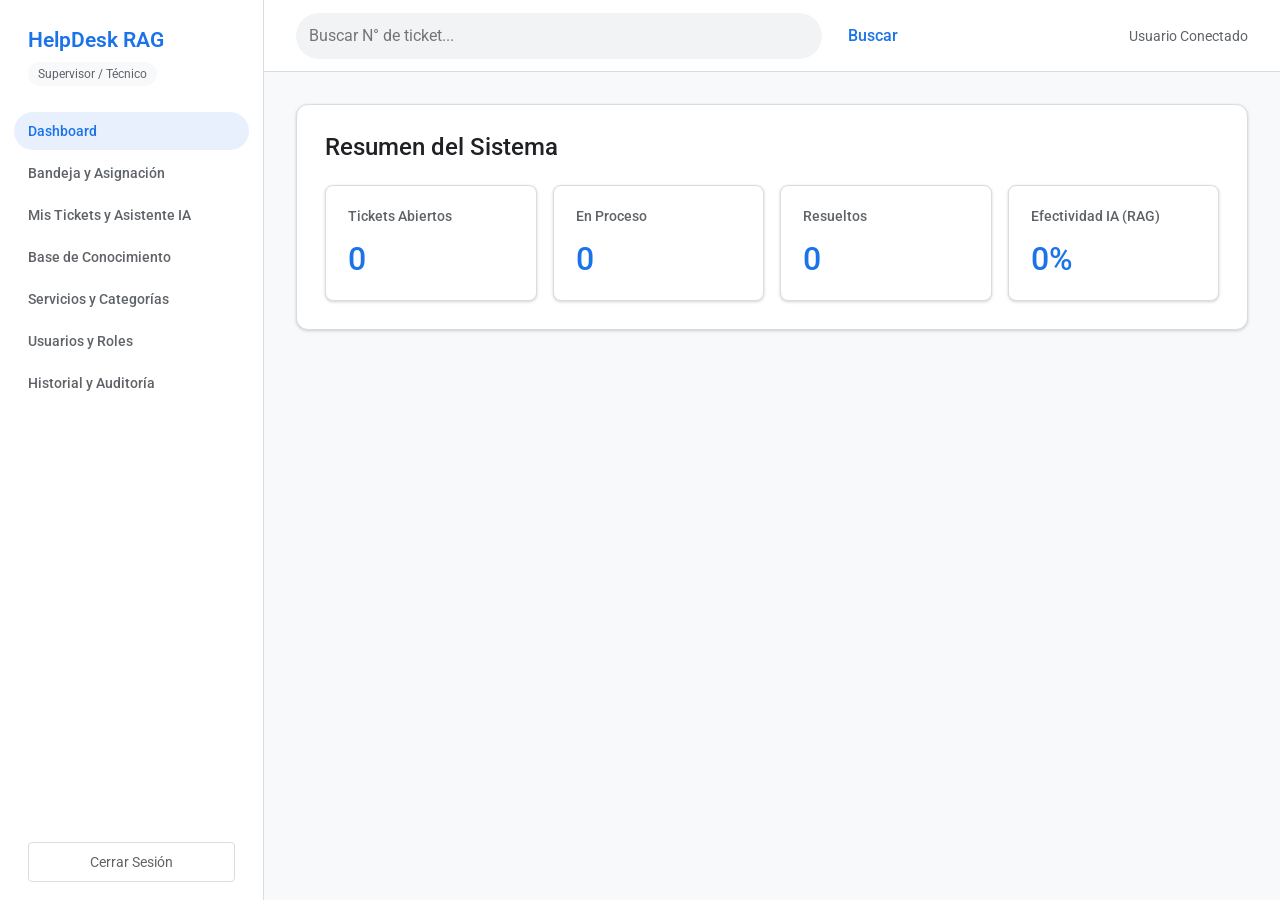
<file: vistas/panel.html>
<!DOCTYPE html>
<html lang="es">
<head>
    <meta charset="UTF-8">
    <meta name="viewport" content="width=device-width, initial-scale=1.0">
    <title>Panel de Control</title>
    <link rel="stylesheet" href="../estilos.css">
</head>
<body class="erp-layout">

    <aside class="barra-lateral">
        <div class="logo-erp">
            <h2>HelpDesk RAG</h2>
            <span class="rol-badge" id="rol-actual">Supervisor / Técnico</span>
        </div>

        <nav class="menu-navegacion">
            <ul>
                <li><a href="#modulo-dashboard" class="nav-link activo">Dashboard</a></li>
                <li><a href="#modulo-supervisor" class="nav-link">Bandeja y Asignación</a></li>
                <li><a href="#modulo-tecnico" class="nav-link">Mis Tickets y Asistente IA</a></li>
                <li><a href="#modulo-conocimiento" class="nav-link">Base de Conocimiento</a></li>
                <li><a href="#modulo-catalogos" class="nav-link">Servicios y Categorías</a></li>
                <li><a href="#modulo-usuarios" class="nav-link">Usuarios y Roles</a></li>
                <li><a href="#modulo-historial" class="nav-link">Historial y Auditoría</a></li>
            </ul>
        </nav>

        <div class="pie-barra">
            <form action="login.html" method="GET">
            <!-- <form action="logout.php" method="POST"> -->
                <button type="submit" class="btn-salir">Cerrar Sesión</button>
            </form>
        </div>
    </aside>

    <div class="area-principal">
        <header class="cabecera-erp">
            <div class="buscador-rapido">
                <form action="buscar_ticket.php" method="GET" onsubmit="event.preventDefault(); document.getElementById('modal-busqueda').showModal();">
                    <input type="text" name="codigo_ticket" placeholder="Buscar N° de ticket..." onsubmit="event.preventDefault(); document.getElementById('modal-busqueda').showModal();">
                    <button type="submit">Buscar</button>
                </form>
            </div>
            <div class="datos-sesion">
                <span id="nombre-usuario">Usuario Conectado</span>
            </div>
        </header>

        <main class="contenedor-modulos">

            <section id="modulo-dashboard" class="vista-modulo">
                <h2>Resumen del Sistema</h2>
                <div class="tarjetas-metricas">
                    <div class="tarjeta">
                        <h3>Tickets Abiertos</h3>
                        <p class="cifra" id="total-abiertos">0</p>
                    </div>
                    <div class="tarjeta">
                        <h3>En Proceso</h3>
                        <p class="cifra" id="total-proceso">0</p>
                    </div>
                    <div class="tarjeta">
                        <h3>Resueltos</h3>
                        <p class="cifra" id="total-resueltos">0</p>
                    </div>
                    <div class="tarjeta">
                        <h3>Efectividad IA (RAG)</h3>
                        <p class="cifra" id="metrica-ia">0%</p>
                    </div>
                </div>
            </section>

            <section id="modulo-supervisor" class="vista-modulo oculto">
                <h2>Gestión y Asignación de Incidencias</h2>
                <table class="tabla-datos">
                    <thead>
                        <tr>
                            <th>Código</th>
                            <th>Fecha</th>
                            <th>Solicitante</th>
                            <th>Servicio Afectado</th>
                            <th>Categoría (Sugerida IA)</th>
                            <th>Prioridad (Sugerida IA)</th>
                            <th>Estado</th>
                            <th>Asignar Técnico</th>
                        </tr>
                    </thead>
                    <tbody id="lista-tickets-pendientes">
                        <tr>
                            <td>TCK-001</td>
                            <td>2026-10-25</td>
                            <td>juan.perez@institucion.edu</td>
                            <td>Sistema Académico</td>
                            <td>Cuentas de usuario</td>
                            <td>Alta</td>
                            <td>Pendiente</td>
                            <td>
                                <form action="asignar_tecnico.php" method="POST" class="form-en-linea" onsubmit="event.preventDefault(); document.getElementById('modal-operacion').showModal();">
                                    <input type="hidden" name="ticket_id" value="1">
                                    <select name="id_tecnico" required>
                                        <option value="">Seleccionar...</option>
                                        <option value="10">Carlos Gómez</option>
                                        <option value="11">Ana Torres</option>
                                    </select>
                                    <select name="id_prioridad" required>
                                        <option value="1">Baja</option>
                                        <option value="2">Media</option>
                                        <option value="3" selected>Alta</option>
                                        <option value="4">Crítica</option>
                                    </select>
                                    <button type="submit">Asignar</button>
                                </form>
                            </td>
                        </tr>
                    </tbody>
                </table>
            </section>

            <section id="modulo-tecnico" class="vista-modulo oculto">
                <h2>Atención de Tickets y Asistente RAG</h2>
                
                <div class="espacio-trabajo-tecnico">
                    <div class="columna-detalle-ticket">
                        <h3>Detalle del Ticket #<span id="tck-numero">001</span></h3>
                        <p><strong>Solicitante:</strong> <span id="tck-solicitante">juan.perez@institucion.edu</span></p>
                        <p><strong>Servicio:</strong> <span id="tck-servicio">Correo Institucional</span></p>
                        <p><strong>Descripción del problema:</strong></p>
                        <div class="caja-texto-lectura" id="tck-descripcion">
                            El usuario no puede acceder al correo institucional. Aparece mensaje de credenciales incorrectas.
                        </div>
                        
                        <p><strong>Evidencias adjuntas:</strong> <a href="#" onclick="event.preventDefault(); document.getElementById('modal-sin-adjunto').showModal();">Ver archivo</a></p>

                        <form action="actualizar_ticket.php" method="POST" id="form-resolucion" onsubmit="event.preventDefault(); document.getElementById('modal-operacion').showModal();">
                            <input type="hidden" name="ticket_id" id="input-ticket-id" value="1">
                            
                            <div class="grupo-input">
                                <label for="diagnostico">Diagnóstico Técnico</label>
                                <textarea id="diagnostico" name="diagnostico" rows="3" required></textarea>
                            </div>

                            <div class="grupo-input">
                                <label for="comentario">Comentarios / Seguimiento</label>
                                <textarea id="comentario" name="comentario" rows="2"></textarea>
                            </div>

                            <div class="grupo-input">
                                <label for="solucion">Solución Aplicada</label>
                                <textarea id="solucion" name="solucion_aplicada" rows="4" required></textarea>
                            </div>

                            <div class="fila-campos">
                                <div class="grupo-input">
                                    <label for="nuevo_estado">Cambiar Estado</label>
                                    <select id="nuevo_estado" name="id_estado" required>
                                        <option value="2">En Atención</option>
                                        <option value="3">En Espera de Usuario</option>
                                        <option value="4">Resuelto</option>
                                        <option value="5">Cerrado</option>
                                    </select>
                                </div>

                                <div class="grupo-input">
                                    <label for="evaluacion_ia">Decisión sobre propuesta IA</label>
                                    <select id="evaluacion_ia" name="decision_ia" required>
                                        <option value="sin_usar">No se consultó IA</option>
                                        <option value="aceptada">Aceptada sin cambios</option>
                                        <option value="modificada">Modificada por el técnico</option>
                                        <option value="descartada">Descartada</option>
                                    </select>
                                </div>
                            </div>

                            <button type="submit" class="btn-guardar">Guardar Cambios del Ticket</button>
                        </form>
                    </div>

                    <div class="columna-asistente-rag">
                        <h3>Asistente Basado en RAG</h3>
                        <form action="consultar_rag.php" method="POST" id="form-rag">
                            <input type="hidden" name="ticket_id" value="1">
                            <div class="grupo-input">
                                <label for="consulta_rag">Contexto o consulta adicional para la IA</label>
                                <input type="text" id="consulta_rag" name="consulta_adicional" placeholder="Buscar procedimiento en base de conocimiento...">
                            </div>
                            <button type="submit" id="btn-pedir-ayuda">Generar Propuesta de Solución</button>
                        </form>

                        <div class="resultado-rag">
                            <h4>Clasificación Automática Sugerida</h4>
                            <ul class="lista-sugerencia-ia">
                                <li><strong>Categoría:</strong> <span id="ia-categoria">Cuentas de usuario</span></li>
                                <li><strong>Prioridad:</strong> <span id="ia-prioridad">Media</span></li>
                                <li><strong>Posible causa:</strong> <span id="ia-causa">Bloqueo por intentos fallidos o caducidad de clave.</span></li>
                            </ul>

                            <h4>Documentos Recuperados (Base de Conocimiento)</h4>
                            <ul id="ia-fuentes">
                                <li>Manual de restablecimiento de cuentas institucionales (Sección 2.1)</li>
                                <li>Procedimiento de desbloqueo en directorio activo</li>
                            </ul>

                            <h4>Propuesta de Solución Generada</h4>
                            <div class="caja-propuesta" id="ia-propuesta-texto">
                                1. Verificar estado de bloqueo de la cuenta en el panel de administración.
                                2. Generar contraseña temporal y enviarla al correo alternativo registrado.
                                3. Solicitar al usuario limpiar caché del navegador antes de reintentar.
                            </div>

                            <div class="acciones-rag">
                                <button type="button" id="btn-copiar-solucion" onclick="document.getElementById('solucion').value = document.getElementById('ia-propuesta-texto').innerText; document.getElementById('evaluacion_ia').value = 'aceptada';">Usar esta solución</button>
                            </div>
                        </div>
                    </div>
                </div>
            </section>

            <section id="modulo-conocimiento" class="vista-modulo oculto">
                <h2>Base de Conocimiento (Fuentes para RAG)</h2>
                
                <form action="guardar_conocimiento.php" method="POST" enctype="multipart/form-data" class="form-bloque" onsubmit="event.preventDefault(); document.getElementById('modal-operacion').showModal();">
                    <h3>Registrar Documento o Procedimiento</h3>
                    <div class="fila-campos">
                        <div class="grupo-input">
                            <label for="titulo_doc">Título del Documento o Solución</label>
                            <input type="text" id="titulo_doc" name="titulo" required>
                        </div>
                        <div class="grupo-input">
                            <label for="tipo_doc">Tipo de Recurso</label>
                            <select id="tipo_doc" name="tipo_recurso" required>
                                <option value="manual">Manual Técnico</option>
                                <option value="procedimiento">Procedimiento Operativo</option>
                                <option value="faq">Pregunta Frecuente (FAQ)</option>
                                <option value="solucion_previa">Solución a Incidencia Anterior</option>
                            </select>
                        </div>
                        <div class="grupo-input">
                            <label for="cat_doc">Categoría Asociada</label>
                            <select id="cat_doc" name="id_categoria" required>
                                <option value="1">Equipos Informáticos</option>
                                <option value="2">Software</option>
                                <option value="3">Redes y Conectividad</option>
                                <option value="4">Cuentas de Usuario</option>
                                <option value="5">Sistemas Institucionales</option>
                                <option value="6">Impresoras</option>
                            </select>
                        </div>
                    </div>

                    <div class="grupo-input">
                        <label for="contenido_doc">Contenido en Texto (Para indexación del RAG)</label>
                        <textarea id="contenido_doc" name="contenido_texto" rows="5" required></textarea>
                    </div>

                    <div class="grupo-input">
                        <label for="archivo_doc">Archivo Adjunto (PDF, DOCX, TXT)</label>
                        <input type="file" id="archivo_doc" name="archivo_adjunto">
                    </div>

                    <button type="submit">Guardar en Base de Conocimiento</button>
                </form>

                <table class="tabla-datos">
                    <thead>
                        <tr>
                            <th>ID</th>
                            <th>Título</th>
                            <th>Tipo</th>
                            <th>Categoría</th>
                            <th>Fecha Registro</th>
                            <th>Acciones</th>
                        </tr>
                    </thead>
                    <tbody id="tabla-conocimiento">
                        <tr>
                            <td>DOC-01</td>
                            <td>Restablecimiento de correo institucional</td>
                            <td>Procedimiento</td>
                            <td>Cuentas de Usuario</td>
                            <td>2026-10-01</td>
                            <td>
                                <form action="eliminar_conocimiento.php" method="POST" onsubmit="event.preventDefault(); document.getElementById('modal-operacion').showModal();">
                                    <input type="hidden" name="id_documento" value="1">
                                    <button type="submit">Eliminar</button>
                                </form>
                            </td>
                        </tr>
                    </tbody>
                </table>
            </section>

            <section id="modulo-catalogos" class="vista-modulo oculto">
                <h2>Configuración de Servicios, Categorías, Prioridades y Estados</h2>
                
                <div class="grilla-catalogos">
                    <form action="guardar_servicio.php" method="POST" class="caja-catalogo" onsubmit="event.preventDefault(); document.getElementById('modal-operacion').showModal();">
                        <h3>Nuevo Servicio TI</h3>
                        <div class="grupo-input">
                            <label for="nom_servicio">Nombre del Servicio</label>
                            <input type="text" id="nom_servicio" name="nombre_servicio" required>
                        </div>
                        <div class="grupo-input">
                            <label for="desc_servicio">Descripción</label>
                            <input type="text" id="desc_servicio" name="descripcion_servicio">
                        </div>
                        <button type="submit">Agregar Servicio</button>
                    </form>

                    <form action="guardar_categoria.php" method="POST" class="caja-catalogo" onsubmit="event.preventDefault(); document.getElementById('modal-operacion').showModal();">
                        <h3>Nueva Categoría de Incidencia</h3>
                        <div class="grupo-input">
                            <label for="nom_categoria">Nombre de Categoría</label>
                            <input type="text" id="nom_categoria" name="nombre_categoria" required>
                        </div>
                        <button type="submit">Agregar Categoría</button>
                    </form>

                    <form action="guardar_prioridad.php" method="POST" class="caja-catalogo" onsubmit="event.preventDefault(); document.getElementById('modal-operacion').showModal();">
                        <h3>Nivel de Prioridad</h3>
                        <div class="grupo-input">
                            <label for="nom_prioridad">Nombre (Ej. Crítica, Alta)</label>
                            <input type="text" id="nom_prioridad" name="nombre_prioridad" required>
                        </div>
                        <div class="grupo-input">
                            <label for="tiempo_sla">Tiempo de Respuesta (Horas)</label>
                            <input type="number" id="tiempo_sla" name="horas_sla" required>
                        </div>
                        <button type="submit">Agregar Prioridad</button>
                    </form>

                    <form action="guardar_estado.php" method="POST" class="caja-catalogo" onsubmit="event.preventDefault(); document.getElementById('modal-operacion').showModal();">
                        <h3>Estado de Ticket</h3>
                        <div class="grupo-input">
                            <label for="nom_estado">Nombre del Estado</label>
                            <input type="text" id="nom_estado" name="nombre_estado" required>
                        </div>
                        <button type="submit">Agregar Estado</button>
                    </form>
                </div>
            </section>

            <section id="modulo-usuarios" class="vista-modulo oculto">
                <h2>Gestión de Usuarios y Roles</h2>
                
                <form action="guardar_usuario.php" method="POST" class="form-bloque" onsubmit="event.preventDefault(); document.getElementById('modal-operacion').showModal();">
                    <div class="fila-campos">
                        <div class="grupo-input">
                            <label for="usu_nombre">Nombre Completo</label>
                            <input type="text" id="usu_nombre" name="nombre_completo" required>
                        </div>
                        <div class="grupo-input">
                            <label for="usu_correo">Correo Electrónico</label>
                            <input type="email" id="usu_correo" name="correo" required>
                        </div>
                        <div class="grupo-input">
                            <label for="usu_clave">Contraseña</label>
                            <input type="password" id="usu_clave" name="password" required>
                        </div>
                        <div class="grupo-input">
                            <label for="usu_rol">Rol en el Sistema</label>
                            <select id="usu_rol" name="id_rol" required>
                                <option value="2">Supervisor de Soporte</option>
                                <option value="3">Técnico TI</option>
                            </select>
                        </div>
                    </div>
                    <button type="submit">Registrar Personal</button>
                </form>

                <table class="tabla-datos">
                    <thead>
                        <tr>
                            <th>ID</th>
                            <th>Nombre</th>
                            <th>Correo</th>
                            <th>Rol</th>
                            <th>Estado</th>
                            <th>Acción</th>
                        </tr>
                    </thead>
                    <tbody id="tabla-personal">
                        <tr>
                            <td>10</td>
                            <td>Carlos Gómez</td>
                            <td>cgomez@institucion.edu</td>
                            <td>Técnico TI</td>
                            <td>Activo</td>
                            <td>
                                <form action="cambiar_estado_usuario.php" method="POST" onsubmit="event.preventDefault(); document.getElementById('modal-operacion').showModal();">
                                    <input type="hidden" name="id_usuario" value="10">
                                    <button type="submit">Desactivar</button>
                                </form>
                            </td>
                        </tr>
                    </tbody>
                </table>
            </section>

            <section id="modulo-historial" class="vista-modulo oculto">
                <h2>Historial de Tickets y Auditoría del Sistema</h2>
                
                <div class="filtros-auditoria">
                    <form action="filtrar_auditoria.php" method="GET" class="fila-campos" onsubmit="event.preventDefault(); document.getElementById('modal-busqueda').showModal();">
                        <input type="date" name="fecha_inicio">
                        <input type="date" name="fecha_fin">
                        <select name="filtro_decision_ia">
                            <option value="">Todas las decisiones IA</option>
                            <option value="aceptada">IA Aceptada</option>
                            <option value="modificada">IA Modificada</option>
                            <option value="descartada">IA Descartada</option>
                        </select>
                        <button type="submit">Filtrar Registros</button>
                    </form>
                </div>

                <table class="tabla-datos">
                    <thead>
                        <tr>
                            <th>Fecha / Hora</th>
                            <th>Usuario / Técnico</th>
                            <th>Módulo / Ticket</th>
                            <th>Acción Realizada</th>
                            <th>Evaluación Recomendación IA</th>
                        </tr>
                    </thead>
                    <tbody id="tabla-auditoria">
                        <tr>
                            <td>2026-10-25 14:30</td>
                            <td>Carlos Gómez</td>
                            <td>TCK-001</td>
                            <td>Cambio de estado a Resuelto</td>
                            <td>Aceptada sin cambios</td>
                        </tr>
                    </tbody>
                </table>
            </section>

        </main>
    </div>
    <script>
        function mostrarModulo(idModulo, enlaceActivo) {
            document.querySelectorAll('.vista-modulo').forEach(s => s.classList.add('oculto'));
            document.getElementById(idModulo).classList.remove('oculto');
            document.querySelectorAll('.nav-link').forEach(a => a.classList.remove('activo'));
            enlaceActivo.classList.add('activo');
        }
    </script>
    <script src="../app.js"></script>

</body>
</html>
</file>
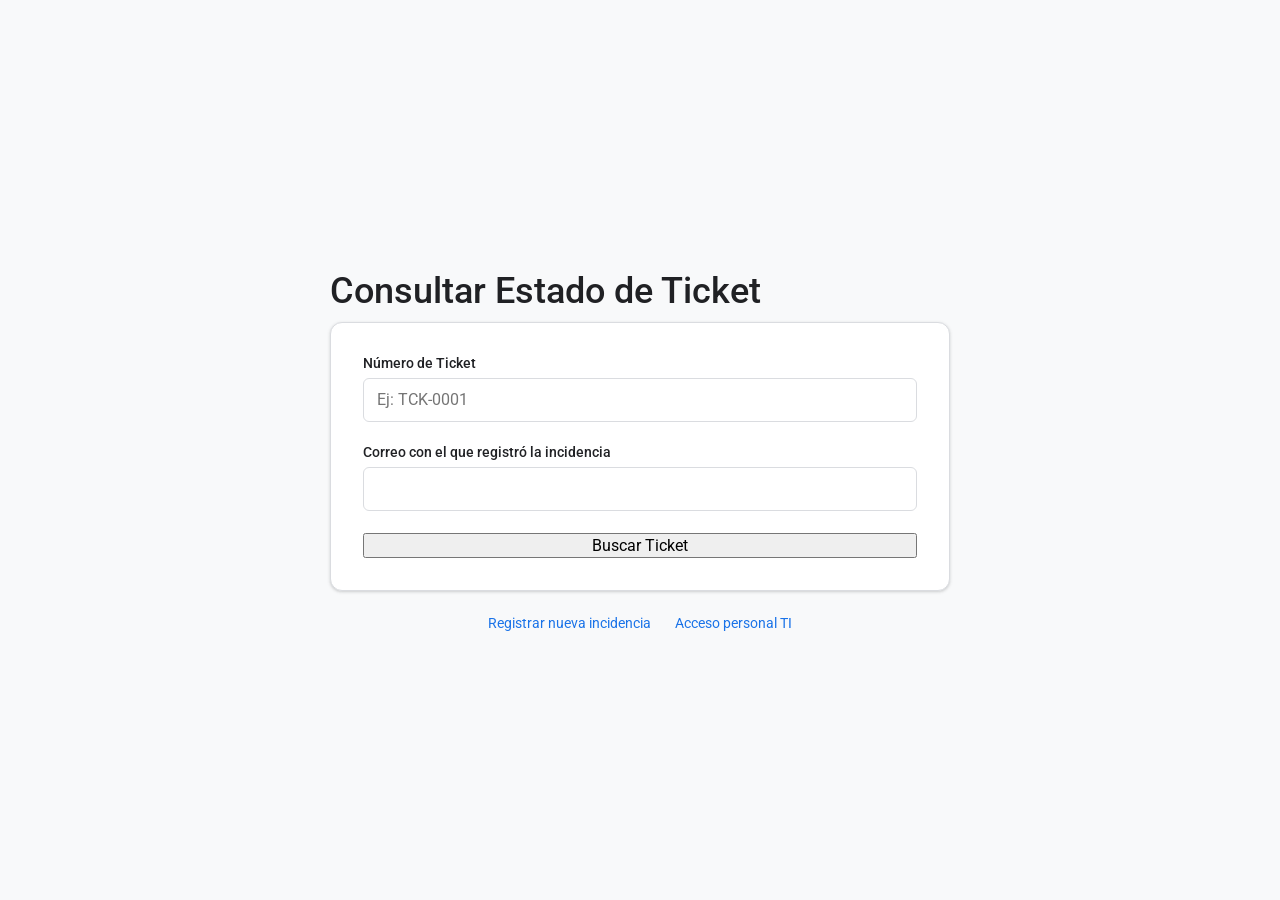
<file: vistas/seguimiento.html>
<!DOCTYPE html>
<html lang="es">
<head>
    <meta charset="UTF-8">
    <meta name="viewport" content="width=device-width, initial-scale=1.0">
    <title>Seguimiento de Ticket</title>
    <link rel="stylesheet" href="../estilos.css">
</head>
<body class="pagina-publica">

    <main class="contenedor-publico">
        <h1>Consultar Estado de Ticket</h1>
        
        <form id="form-consulta-ticket" class="form-consulta">
            <div class="grupo-input">
                <label for="codigo">Número de Ticket</label>
                <input type="text" id="codigo" name="codigo_ticket" placeholder="Ej: TCK-0001" required>
            </div>
            <div class="grupo-input">
                <label for="correo_solicitante">Correo con el que registró la incidencia</label>
                <input type="email" id="correo_solicitante" name="correo" required>
            </div>
            <button type="submit">Buscar Ticket</button>
        </form>

        <section id="resultado-seguimiento" class="caja-resultado oculto">
            <h2>Información del Ticket: <span id="seg-codigo" style="color: #1a73e8;"></span></h2>
            <p><strong>Fecha de registro:</strong> <span id="seg-fecha"></span></p>
            <p><strong>Solicitante:</strong> <span id="seg-solicitante"></span></p>
            <p><strong>Servicio afectado:</strong> <span id="seg-servicio"></span></p>
            <p><strong>Estado actual:</strong> <span id="seg-estado" style="font-weight: bold; color: #185abc;"></span></p>
            <div class="bloque-respuesta">
                <h3>Última actualización / Solución:</h3>
                <p id="seg-comentario"></p>
            </div>
        </section>

        <div class="enlaces-publicos">
            <a href="ticket.html">Registrar nueva incidencia</a>
            <a href="login.html">Acceso personal TI</a>
        </div>
    </main>

    <script>
        const formConsulta = document.getElementById('form-consulta-ticket');

        formConsulta.addEventListener('submit', async (e) => {
            e.preventDefault();
            const codigo = document.getElementById('codigo').value;
            const correo = document.getElementById('correo_solicitante').value;

            try {
                const res = await fetch(`../conexion/consultar_estado_publico.php?codigo_ticket=${encodeURIComponent(codigo)}&correo=${encodeURIComponent(correo)}`);
                const data = await res.json();

                if (data.exito) {
                    const t = data.ticket;
                    document.getElementById('seg-codigo').textContent = t.codigo_ticket;
                    document.getElementById('seg-fecha').textContent = t.created_at;
                    document.getElementById('seg-solicitante').textContent = t.nombre_solicitante;
                    document.getElementById('seg-servicio').textContent = t.servicio_afectado;
                    document.getElementById('seg-estado').textContent = t.estado;
                    document.getElementById('seg-comentario').textContent = t.solucion_aplicada || 'El ticket se encuentra registrado y pendiente de atención técnica.';
                    document.getElementById('resultado-seguimiento').classList.remove('oculto');
                } else {
                    alert(data.mensaje);
                }
            } catch (err) {
                alert('Error al conectar con la base de datos.');
            }
        });

        const urlParams = new URLSearchParams(window.location.search);
        if (urlParams.get('codigo') && urlParams.get('correo')) {
            document.getElementById('codigo').value = urlParams.get('codigo');
            document.getElementById('correo_solicitante').value = urlParams.get('correo');
            formConsulta.dispatchEvent(new Event('submit'));
        }
    </script>
</body>
</html>
</file>
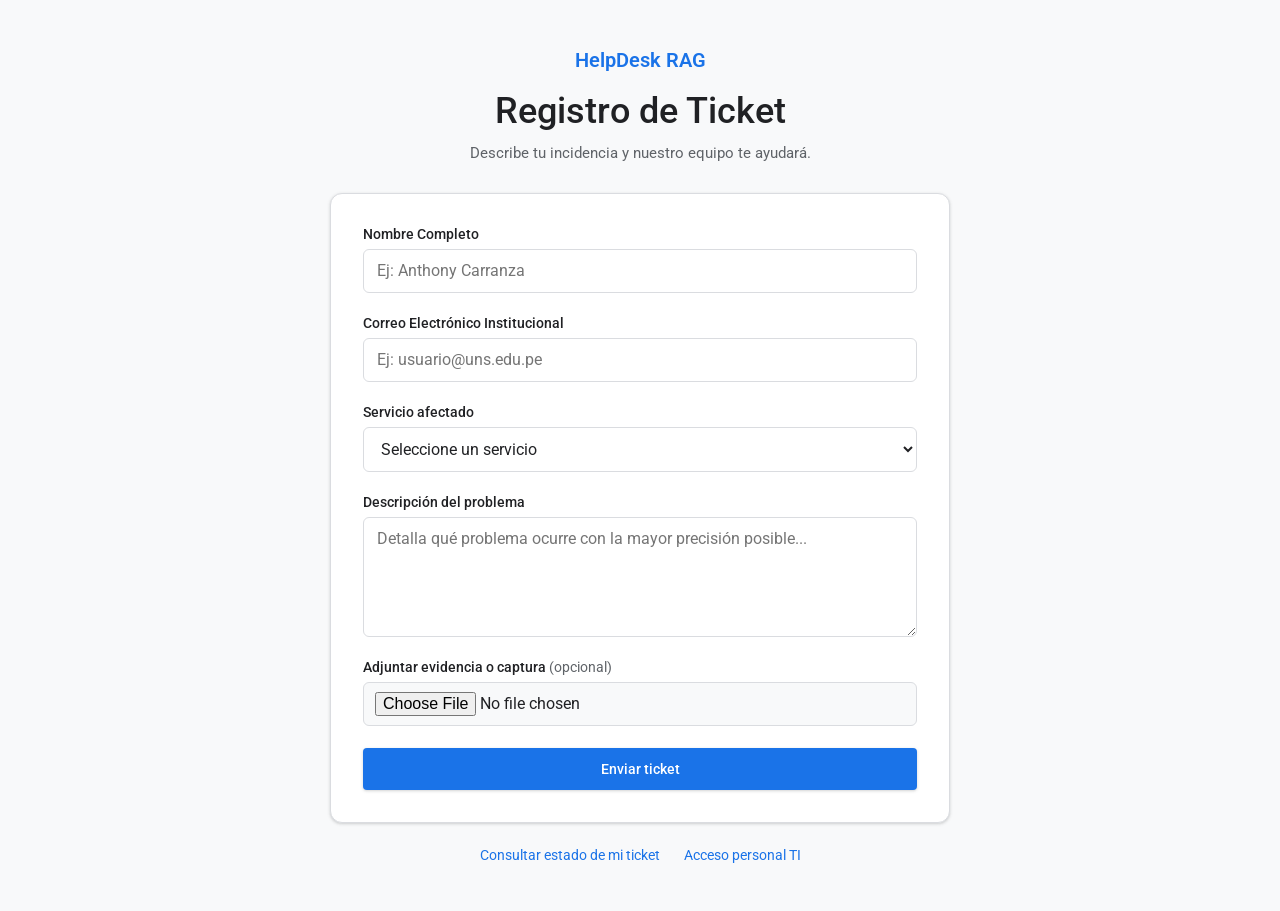
<file: vistas/ticket.html>
<!DOCTYPE html>
<html lang="es">
<head>
    <meta charset="UTF-8">
    <meta name="viewport" content="width=device-width, initial-scale=1.0">
    <title>Registro de Ticket - HelpDesk RAG</title>
    <link rel="stylesheet" href="../estilos.css">
</head>
<body class="pagina-publica">
    <main class="contenedor-publico">
        <div class="encabezado-publico">
            <span class="marca-google">HelpDesk RAG</span>
            <h1>Registro de Ticket</h1>
            <p>Describe tu incidencia y nuestro equipo te ayudará.</p>
        </div>

        <form action="../conexion/guardar_ticket.php" method="POST" enctype="multipart/form-data" class="form-publico formulario-ticket">
            
            <div class="grupo-input">
                <label for="nombre">Nombre Completo</label>
                <input type="text" id="nombre" name="nombre" placeholder="Ej: Anthony Carranza" required>
            </div>

            <div class="grupo-input">
                <label for="correo">Correo Electrónico Institucional</label>
                <input type="email" id="correo" name="correo" placeholder="Ej: usuario@uns.edu.pe" required>
            </div>

            <div class="grupo-input">
                <label for="servicio">Servicio afectado</label>
                <select id="servicio" name="servicio" required>
                    <option value="" disabled selected>Seleccione un servicio</option>
                    <option value="1">Cuentas y Accesos (Correo / Portal Académico)</option>
                    <option value="2">Redes y Conectividad (Wi-Fi / Red Cableada)</option>
                    <option value="3">Equipos y Hardware (Computadoras / Impresoras)</option>
                </select>
            </div>

            <div class="grupo-input">
                <label for="descripcion">Descripción del problema</label>
                <textarea id="descripcion" name="descripcion" maxlength="500" placeholder="Detalla qué problema ocurre con la mayor precisión posible..." required></textarea>
            </div>

            <div class="grupo-input">
                <label for="archivo">Adjuntar evidencia o captura <span>(opcional)</span></label>
                <input type="file" id="archivo" name="archivo" accept=".jpg,.jpeg,.png,.pdf,.docx,.xlsx">
            </div>

            <button type="submit" class="btn-google">Enviar ticket</button>
        </form>

        <nav class="enlaces-publicos">
            <a href="seguimiento.html">Consultar estado de mi ticket</a>
            <a href="login.html">Acceso personal TI</a>
        </nav>
    </main>
</body>
</html>
</file>
<file: estilos.css>
@import url("https://fonts.googleapis.com/css2?family=Google+Sans:wght@400;500;600;700&family=Roboto:wght@400;500;700&display=swap");

:root {
    --azul: #1a73e8;
    --azul-oscuro: #185abc;
    --azul-claro: #e8f0fe;
    --azul-superficie: #f1f5fe;
    --texto: #202124;
    --texto-secundario: #5f6368;
    --borde: #dadce0;
    --fondo: #f8f9fa;
    --superficie: #ffffff;
    --rojo: #d93025;
    --sombra-1: 0 1px 2px rgba(60, 64, 67, 0.12), 0 1px 3px 1px rgba(60, 64, 67, 0.08);
    --sombra-2: 0 3px 6px rgba(60, 64, 67, 0.15), 0 1px 2px rgba(60, 64, 67, 0.1);
    --radio: 8px;
    --radio-pill: 999px;
    --transicion: 180ms cubic-bezier(0.4, 0, 0.2, 1);
}

* {
    box-sizing: border-box;
}

html {
    min-width: 320px;
    font-family: Roboto, Arial, sans-serif;
    color: var(--texto);
    background: var(--fondo);
    -webkit-font-smoothing: antialiased;
}

body {
    min-height: 100vh;
    margin: 0;
    background: var(--fondo);
}

a {
    color: var(--azul);
    text-decoration: none;
}

a:hover {
    text-decoration: underline;
}

button,
input,
select,
textarea {
    font: inherit;
}

button {
    cursor: pointer;
}

button:focus-visible,
a:focus-visible,
input:focus-visible,
select:focus-visible,
textarea:focus-visible {
    outline: 3px solid rgba(26, 115, 232, 0.3);
    outline-offset: 2px;
}

.oculto {
    display: none !important;
}

.pagina-publica {
    display: flex;
    align-items: flex-start;
    justify-content: center;
    min-height: 100vh;
    padding: 48px 20px;
    background: var(--fondo);
}

.contenedor-publico {
    width: min(100%, 620px);
    margin: auto;
}

.encabezado-publico {
    margin-bottom: 28px;
    text-align: center;
}

.marca-google {
    display: inline-block;
    margin-bottom: 18px;
    color: var(--azul);
    font-family: "Google Sans", Roboto, Arial, sans-serif;
    font-size: 20px;
    font-weight: 600;
}

.encabezado-publico h1,
.contenedor-publico > h1 {
    margin: 0 0 10px;
    font-family: "Google Sans", Roboto, Arial, sans-serif;
    font-size: clamp(28px, 4vw, 36px);
    font-weight: 500;
}

.encabezado-publico p {
    margin: 0;
    color: var(--texto-secundario);
    font-size: 15px;
    line-height: 1.5;
}

.form-publico,
.form-consulta,
.caja-resultado {
    padding: 32px;
    border: 1px solid var(--borde);
    border-radius: 12px;
    background: var(--superficie);
    box-shadow: var(--sombra-1);
}

.form-publico,
.form-consulta {
    display: grid;
    gap: 22px;
}

.grupo-input {
    display: flex;
    flex-direction: column;
    gap: 7px;
}

.grupo-input label {
    color: var(--texto);
    font-size: 14px;
    font-weight: 500;
}

.grupo-input label span {
    color: var(--texto-secundario);
    font-weight: 400;
}

input:not([type="hidden"]),
select,
textarea {
    width: 100%;
    min-height: 44px;
    padding: 11px 13px;
    border: 1px solid var(--borde);
    border-radius: 6px;
    color: var(--texto);
    background: var(--superficie);
    transition: border-color var(--transicion), box-shadow var(--transicion);
}

textarea {
    min-height: 120px;
    resize: vertical;
}

input:not([type="hidden"]):hover,
select:hover,
textarea:hover {
    border-color: var(--texto-secundario);
}

input:not([type="hidden"]):focus,
select:focus,
textarea:focus {
    border-color: var(--azul);
    outline: 0;
    box-shadow: 0 0 0 1px var(--azul);
}

input[type="file"] {
    padding: 9px 11px;
    background: var(--fondo);
}

.btn-google,
.btn-entrar,
.btn-guardar,
.columna-asistente-rag button,
.form-bloque > button,
.caja-catalogo > button,
.tabla-datos button,
.filtros-auditoria button,
.form-en-linea button {
    min-height: 42px;
    padding: 0 22px;
    border: 0;
    border-radius: 4px;
    color: #ffffff;
    background: var(--azul);
    box-shadow: var(--sombra-1);
    font-size: 14px;
    font-weight: 500;
    transition: background var(--transicion), box-shadow var(--transicion);
}

.btn-google:hover,
.btn-entrar:hover,
.btn-guardar:hover,
.columna-asistente-rag button:hover,
.form-bloque > button:hover,
.caja-catalogo > button:hover,
.tabla-datos button:hover,
.filtros-auditoria button:hover,
.form-en-linea button:hover {
    background: var(--azul-oscuro);
    box-shadow: var(--sombra-2);
}

.enlaces-publicos {
    display: flex;
    justify-content: center;
    gap: 24px;
    margin-top: 24px;
    font-size: 14px;
    text-align: center;
}

.pagina-login {
    display: flex;
    justify-content: center; 
    align-items: center;     
    min-height: 100vh;
}

.contenedor-login {
    width: min(100%, 450px);
}

.caja-login {
    padding: 40px;
    border: 1px solid var(--borde);
    border-radius: 8px;
    background: var(--superficie);
    box-shadow: var(--sombra-1);
}

.caja-login h1 {
    margin: 0 0 10px;
    font-family: "Google Sans", Roboto, Arial, sans-serif;
    font-size: 30px;
    font-weight: 500;
    text-align: center;
}

.caja-login > p {
    margin: 0 0 32px;
    color: var(--texto-secundario);
    text-align: center;
}

#form-login {
    display: grid;
    gap: 22px;
}

.btn-entrar {
    width: 100%;
    margin-top: 4px;
}

.caja-login .enlaces-publicos {
    flex-direction: column;
    gap: 12px;
    margin-top: 28px;
}

.erp-layout {
    min-height: 100vh;
}

.barra-lateral {
    position: fixed;
    z-index: 10;
    top: 0;
    bottom: 0;
    left: 0;
    display: flex;
    flex-direction: column;
    width: 264px;
    padding: 24px 14px 18px;
    overflow-y: auto;
    border-right: 1px solid var(--borde);
    background: var(--superficie);
}

.logo-erp {
    padding: 4px 14px 26px;
}

.logo-erp h2 {
    margin: 0 0 10px;
    color: var(--azul);
    font-family: "Google Sans", Roboto, Arial, sans-serif;
    font-size: 21px;
    font-weight: 600;
}

.rol-badge {
    display: inline-flex;
    padding: 5px 10px;
    border-radius: var(--radio-pill);
    color: var(--texto-secundario);
    background: var(--fondo);
    font-size: 12px;
}

.menu-navegacion ul {
    display: grid;
    gap: 4px;
    margin: 0;
    padding: 0;
    list-style: none;
}

.menu-navegacion .nav-link {
    display: block;
    padding: 11px 14px;
    border-radius: var(--radio-pill);
    color: var(--texto-secundario);
    font-size: 14px;
    font-weight: 500;
    transition: color var(--transicion), background var(--transicion);
}

.menu-navegacion .nav-link:hover {
    color: var(--texto);
    background: var(--fondo);
    text-decoration: none;
}

.menu-navegacion .nav-link.activo {
    color: var(--azul);
    background: var(--azul-claro);
}

.pie-barra {
    margin-top: auto;
    padding: 24px 14px 0;
}

.btn-salir {
    width: 100%;
    min-height: 40px;
    border: 1px solid var(--borde);
    border-radius: 4px;
    color: var(--texto-secundario);
    background: var(--superficie);
    font-size: 14px;
}

.btn-salir:hover {
    color: var(--rojo);
    border-color: #f1a7a3;
    background: #fce8e6;
}

.area-principal {
    min-height: 100vh;
    margin-left: 264px;
}

.cabecera-erp {
    position: sticky;
    z-index: 5;
    top: 0;
    display: flex;
    align-items: center;
    justify-content: space-between;
    min-height: 72px;
    padding: 12px 32px;
    border-bottom: 1px solid var(--borde);
    background: rgba(255, 255, 255, 0.96);
}

.buscador-rapido {
    width: min(100%, 620px);
}

.buscador-rapido form {
    display: flex;
    align-items: center;
    gap: 8px;
}

.buscador-rapido input {
    min-height: 46px;
    border: 0;
    border-radius: var(--radio-pill);
    background: #f1f3f4;
}

.buscador-rapido input:focus {
    border: 1px solid var(--azul);
    box-shadow: none;
    background: var(--superficie);
}

.buscador-rapido button {
    min-height: 42px;
    padding: 0 18px;
    border: 0;
    border-radius: 4px;
    color: var(--azul);
    background: transparent;
    font-weight: 500;
}

.buscador-rapido button:hover {
    background: var(--azul-claro);
}

.datos-sesion {
    color: var(--texto-secundario);
    font-size: 14px;
    white-space: nowrap;
}

.contenedor-modulos {
    padding: 32px;
}

.vista-modulo {
    padding: 28px;
    border: 1px solid var(--borde);
    border-radius: 12px;
    background: var(--superficie);
    box-shadow: var(--sombra-1);
}

.vista-modulo > h2 {
    margin: 0 0 24px;
    font-family: "Google Sans", Roboto, Arial, sans-serif;
    font-size: 24px;
    font-weight: 500;
}

.tarjetas-metricas {
    display: grid;
    grid-template-columns: repeat(4, minmax(0, 1fr));
    gap: 16px;
}

.tarjeta,
.caja-catalogo {
    padding: 22px;
    border: 1px solid var(--borde);
    border-radius: var(--radio);
    background: var(--superficie);
    box-shadow: var(--sombra-1);
}

.tarjeta h3,
.caja-catalogo h3 {
    margin: 0 0 16px;
    color: var(--texto-secundario);
    font-size: 14px;
    font-weight: 500;
}

.cifra {
    margin: 0;
    color: var(--azul);
    font-family: "Google Sans", Roboto, Arial, sans-serif;
    font-size: 32px;
    font-weight: 500;
}

.tabla-datos {
    width: 100%;
    border-collapse: collapse;
    font-size: 13px;
}

.tabla-datos th {
    padding: 14px 12px;
    border-bottom: 1px solid var(--borde);
    color: var(--texto-secundario);
    background: var(--fondo);
    font-size: 12px;
    font-weight: 500;
    text-align: left;
}

.tabla-datos td {
    padding: 14px 12px;
    border-bottom: 1px solid #edf0f2;
    vertical-align: middle;
}

.tabla-datos tr:last-child td {
    border-bottom: 0;
}

.form-en-linea {
    display: flex;
    align-items: center;
    gap: 8px;
}

.form-en-linea input,
.form-en-linea select,
.form-en-linea button {
    min-height: 36px;
    width: auto;
}

.form-en-linea button,
.tabla-datos button {
    padding: 0 12px;
    font-size: 12px;
}

.espacio-trabajo-tecnico {
    display: grid;
    grid-template-columns: minmax(0, 1.2fr) minmax(320px, 0.8fr);
    gap: 24px;
    align-items: start;
}

.columna-detalle-ticket,
.columna-asistente-rag,
.form-bloque,
.filtros-auditoria {
    padding: 24px;
    border: 1px solid var(--borde);
    border-radius: var(--radio);
    background: var(--superficie);
}

.columna-detalle-ticket h3,
.columna-asistente-rag h3,
.form-bloque h3 {
    margin: 0 0 20px;
    font-family: "Google Sans", Roboto, Arial, sans-serif;
    font-size: 20px;
    font-weight: 500;
}

.columna-detalle-ticket > p {
    margin: 0 0 12px;
    color: var(--texto-secundario);
    font-size: 14px;
    line-height: 1.5;
}

.caja-texto-lectura,
.caja-propuesta {
    margin: 10px 0 18px;
    padding: 16px;
    border-radius: 6px;
    background: var(--fondo);
    font-size: 14px;
    line-height: 1.6;
}

.columna-detalle-ticket form,
.columna-asistente-rag form {
    display: grid;
    gap: 18px;
    margin-top: 24px;
}

.fila-campos {
    display: grid;
    grid-template-columns: repeat(2, minmax(0, 1fr));
    gap: 16px;
}

.columna-asistente-rag {
    border-color: #c5d7f8;
    background: var(--azul-superficie);
}

.columna-asistente-rag h3 {
    color: var(--azul-oscuro);
}

.resultado-rag {
    margin-top: 24px;
    padding-top: 20px;
    border-top: 1px solid #c5d7f8;
}

.resultado-rag h4 {
    margin: 0 0 10px;
    font-size: 14px;
    font-weight: 500;
}

.lista-sugerencia-ia,
.resultado-rag > ul {
    margin: 0 0 20px;
    padding-left: 18px;
    color: var(--texto-secundario);
    font-size: 13px;
    line-height: 1.7;
}

.acciones-rag {
    display: flex;
    justify-content: flex-end;
}

.grilla-catalogos {
    display: grid;
    grid-template-columns: repeat(2, minmax(0, 1fr));
    gap: 16px;
}

.caja-catalogo {
    display: grid;
    gap: 16px;
}

.form-bloque {
    display: grid;
    gap: 20px;
    margin-bottom: 24px;
}

.caja-resultado {
    margin-top: 24px;
}

.caja-resultado h2 {
    margin: 0 0 20px;
    font-family: "Google Sans", Roboto, Arial, sans-serif;
    font-size: 20px;
    font-weight: 500;
}

.caja-resultado p {
    margin: 10px 0;
    color: var(--texto-secundario);
    font-size: 14px;
}

.bloque-respuesta {
    margin-top: 22px;
    padding: 18px;
    border-left: 4px solid var(--azul);
    background: var(--azul-superficie);
}

.bloque-respuesta h3 {
    margin: 0 0 8px;
    font-size: 14px;
    font-weight: 500;
}

.filtros-auditoria {
    margin-bottom: 24px;
}

@media (max-width: 1100px) {
    .tarjetas-metricas {
        grid-template-columns: repeat(2, minmax(0, 1fr));
    }

    .espacio-trabajo-tecnico {
        grid-template-columns: 1fr;
    }
}

@media (max-width: 760px) {
    .barra-lateral {
        position: static;
        width: 100%;
        min-height: auto;
    }

    .area-principal {
        margin-left: 0;
    }

    .cabecera-erp {
        position: static;
        align-items: stretch;
        flex-direction: column;
        gap: 12px;
        padding: 16px;
    }

    .buscador-rapido {
        width: 100%;
    }

    .contenedor-modulos {
        padding: 16px;
    }

    .vista-modulo {
        padding: 18px;
    }

    .tarjetas-metricas,
    .grilla-catalogos,
    .fila-campos {
        grid-template-columns: 1fr;
    }

    .tabla-datos {
        display: block;
        overflow-x: auto;
    }

    .form-en-linea {
        align-items: stretch;
        flex-direction: column;
    }

    .form-en-linea input,
    .form-en-linea select,
    .form-en-linea button {
        width: 100%;
    }

    .pagina-publica {
        padding: 24px 14px;
    }

    .form-publico,
    .form-consulta,
    .caja-login,
    .caja-resultado {
        padding: 24px 18px;
    }

    .enlaces-publicos {
        align-items: center;
        flex-direction: column;
        gap: 12px;
    }
}

@media (prefers-reduced-motion: reduce) {
    *,
    *::before,
    *::after {
        scroll-behavior: auto !important;
        animation-duration: 0.01ms !important;
        transition-duration: 0.01ms !important;
    }
}

.pagina-landing {
    min-height: 100vh;
    padding: 48px 24px;
    background:
        linear-gradient(135deg, rgba(232, 240, 254, 0.72), rgba(248, 249, 250, 0.9) 48%, #ffffff),
        var(--fondo);
}

.contenedor-landing {
    width: min(100%, 1080px);
    margin: auto;
}

.cabecera-landing {
    position: sticky;
    z-index: 5;
    top: 18px;
    display: flex;
    align-items: center;
    gap: 24px;
    min-height: 64px;
    margin-bottom: 20px;
    padding: 10px 14px 10px 22px;
    border: 1px solid var(--borde);
    border-radius: 12px;
    background: rgba(255, 255, 255, 0.96);
    box-shadow: var(--sombra-1);
    backdrop-filter: blur(10px);
}

.marca-landing {
    color: var(--azul);
    font-family: "Google Sans", Roboto, Arial, sans-serif;
    font-size: 20px;
    font-weight: 600;
    white-space: nowrap;
}

.marca-landing:hover {
    text-decoration: none;
}

.nav-landing {
    display: flex;
    align-items: center;
    gap: 8px;
    margin-right: auto;
}

.nav-landing a {
    padding: 10px 14px;
    border-radius: var(--radio-pill);
    color: var(--texto-secundario);
    font-size: 14px;
    font-weight: 500;
    transition: color var(--transicion), background var(--transicion);
}

.nav-landing a:hover {
    color: var(--azul);
    background: var(--azul-claro);
    text-decoration: none;
}

.acciones-cabecera {
    display: flex;
    align-items: center;
    gap: 8px;
}

.acciones-cabecera a {
    display: inline-flex;
    align-items: center;
    justify-content: center;
    min-height: 40px;
    padding: 0 16px;
    border-radius: 4px;
    font-size: 13px;
    font-weight: 500;
    text-decoration: none;
    transition: background var(--transicion), box-shadow var(--transicion), transform var(--transicion);
}

.btn-secundario {
    color: var(--azul);
    background: transparent;
}

.btn-secundario:hover {
    background: var(--azul-claro);
}

.acciones-cabecera .btn-entrar {
    min-height: 40px;
    padding: 0 16px;
}

.seccion-proyecto,
.bloque-integrantes {
    scroll-margin-top: 104px;
}

.seccion-proyecto {
    position: relative;
    overflow: hidden;
    padding: clamp(32px, 6vw, 72px);
    border: 1px solid var(--borde);
    border-radius: 16px;
    background: var(--superficie);
    box-shadow: var(--sombra-2);
}

.seccion-proyecto::before {
    position: absolute;
    top: 0;
    right: 0;
    width: 280px;
    height: 280px;
    border-radius: 50%;
    background: rgba(26, 115, 232, 0.08);
    content: "";
    transform: translate(35%, -35%);
}

.seccion-proyecto::after {
    position: absolute;
    right: 112px;
    bottom: -130px;
    width: 220px;
    height: 220px;
    border-radius: 50%;
    background: rgba(52, 168, 83, 0.06);
    content: "";
}

.etiqueta-curso {
    position: relative;
    z-index: 1;
    display: inline-flex;
    align-items: center;
    min-height: 32px;
    padding: 0 14px;
    border-radius: var(--radio-pill);
    color: var(--azul-oscuro);
    background: var(--azul-claro);
    font-size: 13px;
    font-weight: 500;
    letter-spacing: 0.2px;
}

.seccion-proyecto h1 {
    position: relative;
    z-index: 1;
    max-width: 820px;
    margin: 24px 0 20px;
    color: var(--texto);
    font-family: "Google Sans", Roboto, Arial, sans-serif;
    font-size: clamp(34px, 6vw, 64px);
    font-weight: 500;
    letter-spacing: -1.6px;
    line-height: 1.08;
}

.presentacion-proyecto {
    position: relative;
    z-index: 1;
    display: grid;
    grid-template-columns: minmax(180px, 0.36fr) minmax(0, 1fr);
    gap: clamp(28px, 5vw, 64px);
    align-items: center;
    margin-top: 30px;
}

.contenedor-icono {
    display: flex;
    align-items: center;
    justify-content: center;
    min-height: 220px;
    padding: 24px;
    border: 1px solid var(--borde);
    border-radius: 16px;
    background: var(--azul-superficie);
    box-shadow: var(--sombra-1);
}

.contenedor-icono img {
    display: block;
    width: min(100%, 190px);
    height: auto;
    max-height: 190px;
    object-fit: contain;
}

.descripcion-proyecto {
    position: relative;
    z-index: 1;
    max-width: 760px;
    margin: 0;
    color: var(--texto-secundario);
    font-size: 16px;
    line-height: 1.75;
}

.bloque-integrantes {
    position: relative;
    z-index: 1;
    max-width: 720px;
    margin-top: 40px;
    padding-top: 28px;
    border-top: 1px solid var(--borde);
}

.bloque-integrantes h2 {
    margin: 0 0 18px;
    color: var(--texto);
    font-family: "Google Sans", Roboto, Arial, sans-serif;
    font-size: 20px;
    font-weight: 500;
}

.lista-integrantes {
    display: grid;
    grid-template-columns: repeat(2, minmax(0, 1fr));
    gap: 10px 16px;
    margin: 0;
    padding: 0;
    list-style: none;
}

.item-integrante {
    display: flex;
    align-items: center;
    justify-content: space-between;
    gap: 14px;
    min-height: 50px;
    padding: 10px 14px;
    border: 1px solid #edf0f2;
    border-radius: var(--radio);
    background: #ffffff;
}

.nombre-alumno {
    color: var(--texto);
    font-size: 14px;
    line-height: 1.35;
}

.codigo-alumno {
    flex-shrink: 0;
    color: var(--texto-secundario);
    font-size: 12px;
    font-variant-numeric: tabular-nums;
}

.acciones-landing {
    position: relative;
    z-index: 1;
    display: flex;
    margin-top: 40px;
}

.acciones-landing .btn-entrar {
    display: inline-flex;
    align-items: center;
    justify-content: center;
    min-height: 46px;
    padding: 0 24px;
    border-radius: 4px;
    color: #ffffff;
    background: var(--azul);
    box-shadow: var(--sombra-1);
    font-size: 14px;
    font-weight: 500;
    text-decoration: none;
    transition: background var(--transicion), box-shadow var(--transicion), transform var(--transicion);
}

.acciones-landing .btn-entrar:hover {
    background: var(--azul-oscuro);
    box-shadow: var(--sombra-2);
    text-decoration: none;
    transform: translateY(-1px);
}

@media (max-width: 700px) {
    .cabecera-landing {
        position: static;
        align-items: stretch;
        flex-wrap: wrap;
        gap: 8px;
        padding: 12px 14px;
    }

    .nav-landing {
        order: 3;
        width: 100%;
        margin-right: 0;
        padding-top: 8px;
        border-top: 1px solid var(--borde);
    }

    .nav-landing a {
        flex: 1;
        text-align: center;
    }

    .acciones-cabecera {
        margin-left: auto;
    }

    .acciones-cabecera a {
        padding: 0 10px;
        font-size: 12px;
    }

    .pagina-landing {
        padding: 20px 14px;
    }

    .seccion-proyecto {
        padding: 28px 22px;
        border-radius: 12px;
    }

    .seccion-proyecto h1 {
        font-size: clamp(32px, 11vw, 48px);
        letter-spacing: -0.8px;
    }

    .presentacion-proyecto {
        grid-template-columns: 1fr;
        gap: 24px;
        margin-top: 24px;
    }

    .contenedor-icono {
        min-height: 250px;
    }

    .contenedor-icono img {
        width: 250px;
        max-height: 150px;
    }

    .descripcion-proyecto {
        font-size: 15px;
        line-height: 1.65;
    }

    .lista-integrantes {
        grid-template-columns: 1fr;
    }

    .item-integrante {
        align-items: flex-start;
        flex-direction: column;
        gap: 5px;
    }
}
</file>
